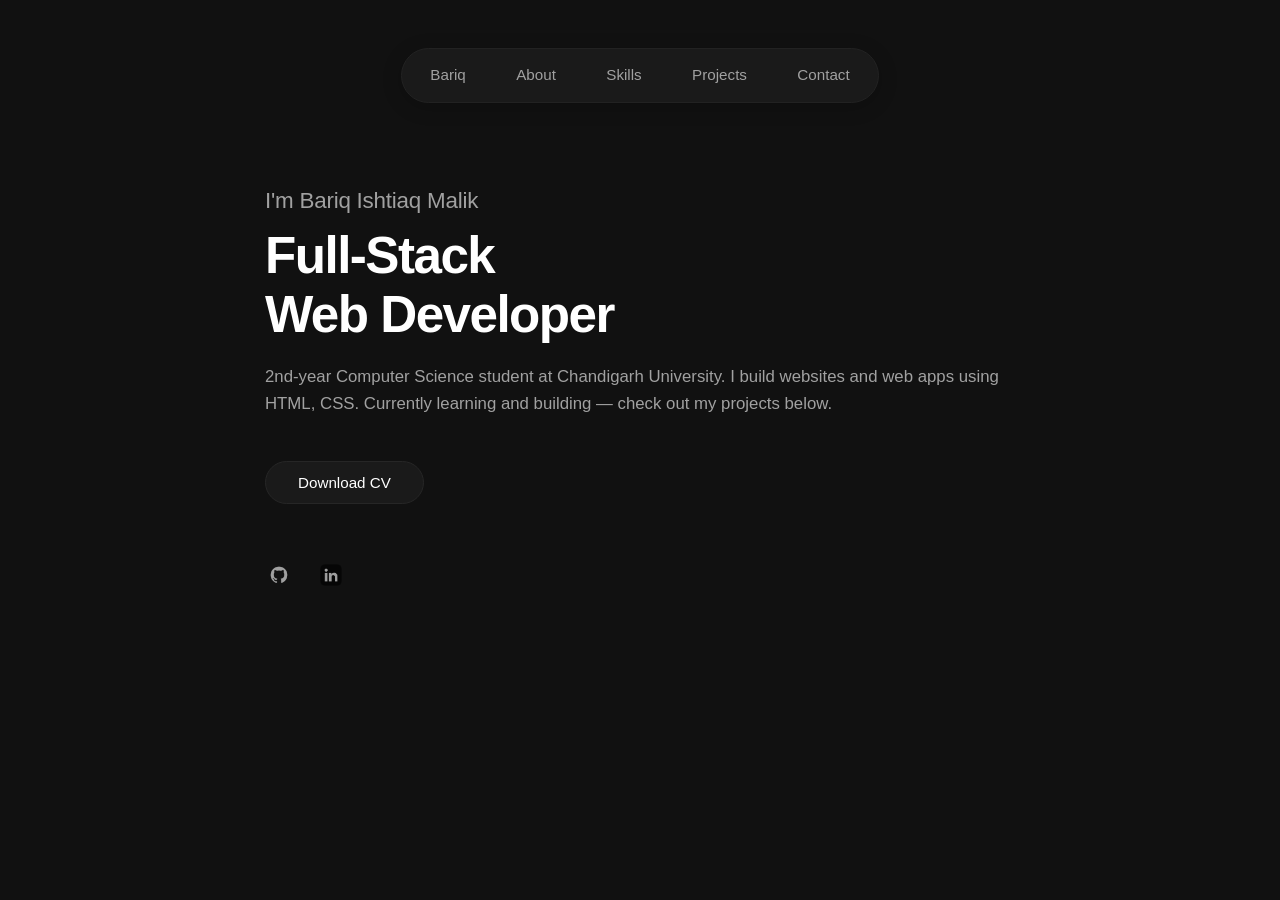
<file: index.html>
<!DOCTYPE html>
<html lang="en">
 
<head>
    <meta charset="UTF-8">
    <meta name="viewport" content="width=device-width, initial-scale=1.0">
    <title>Bariq Ishtiaq Malik | Portfolio</title>
    <link rel="stylesheet" href="style.css">
</head>

<body>
    <main>
    <header>
        <nav>
            <a href="index.html">Bariq</a>
            <a href="About.html">About</a>
            <a href="Skills.html">Skills</a>
            <a href="Projects.html">Projects</a>
            <a href="Contact.html">Contact</a>
        </nav>
    </header>
    <section id="hero">
    <h3>I'm Bariq Ishtiaq Malik</h3>
    <h1>Full-Stack<br> Web Developer</h1>
    <p>2nd-year Computer Science student at Chandigarh University. I build websites and web apps using
        HTML, CSS. Currently learning and building — check out my projects below.
    </p>
    <a href="Resume.pdf"><button>Download CV</button></a><br>

    <div class="social-links">
        <a href="https://github.com/bariiqmalik"><img src="images/Github.png" alt="github"></a>
        <a href="https://www.linkedin.com/in/bariqmaliik"><img src="images/Linkedin.webp" alt="linkedin"></a>
    </div>
    </section>
    </main>
</body>

</html>
</file>
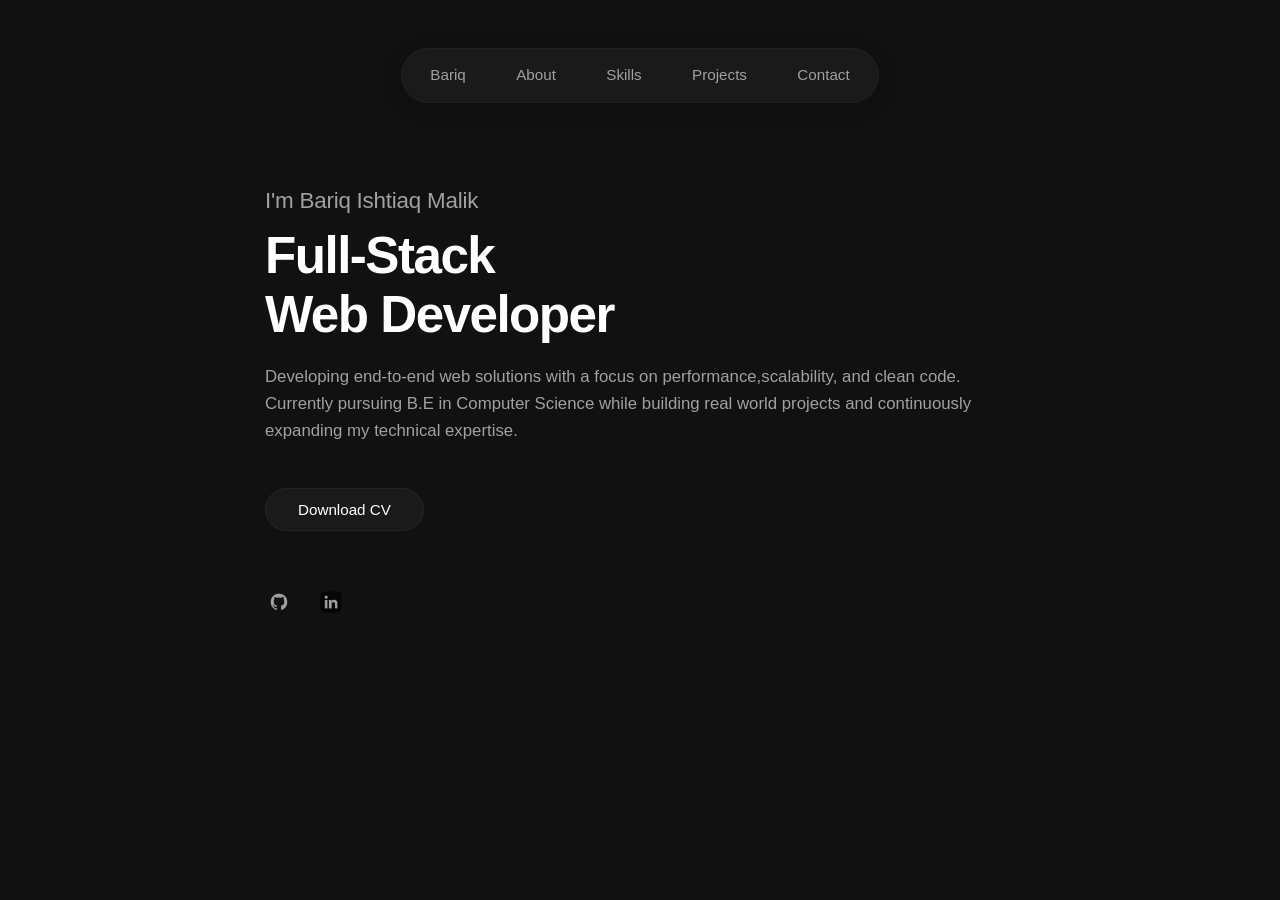
<file: Index.html>
<!DOCTYPE html>
<html lang="en">
 
<head>
    <meta charset="UTF-8">
    <meta name="viewport" content="width=device-width, initial-scale=1.0">
    <title>Bariq Ishtiaq Malik | Portfolio</title>
    <link rel="stylesheet" href="style.css">
</head>

<body>
    <main>
    <header>
        <nav>
            <a href="index.html">Bariq</a>
            <a href="About.html">About</a>
            <a href="Skills.html">Skills</a>
            <a href="Projects.html">Projects</a>
            <a href="Contact.html">Contact</a>
        </nav>
    </header>
    <section id="hero">
    <h3>I'm Bariq Ishtiaq Malik</h3>
    <h1>Full-Stack<br> Web Developer</h1>
    <p>Developing end-to-end web solutions with a focus on performance,scalability, and clean code. Currently pursuing
        B.E in Computer Science while building real world projects and continuously expanding my technical expertise.
    </p>
    <a href="Resume.pdf"><button>Download CV</button></a><br>

    <div class="social-links">
        <a href="https://github.com/bariiqmalik"><img src="images/Github.png" alt="github"></a>
        <a href="https://www.linkedin.com/in/bariqmaliik"><img src="images/Linkedin.webp" alt="linkedin"></a>
    </div>
    </section>
    </main>
</body>

</html>
</file>
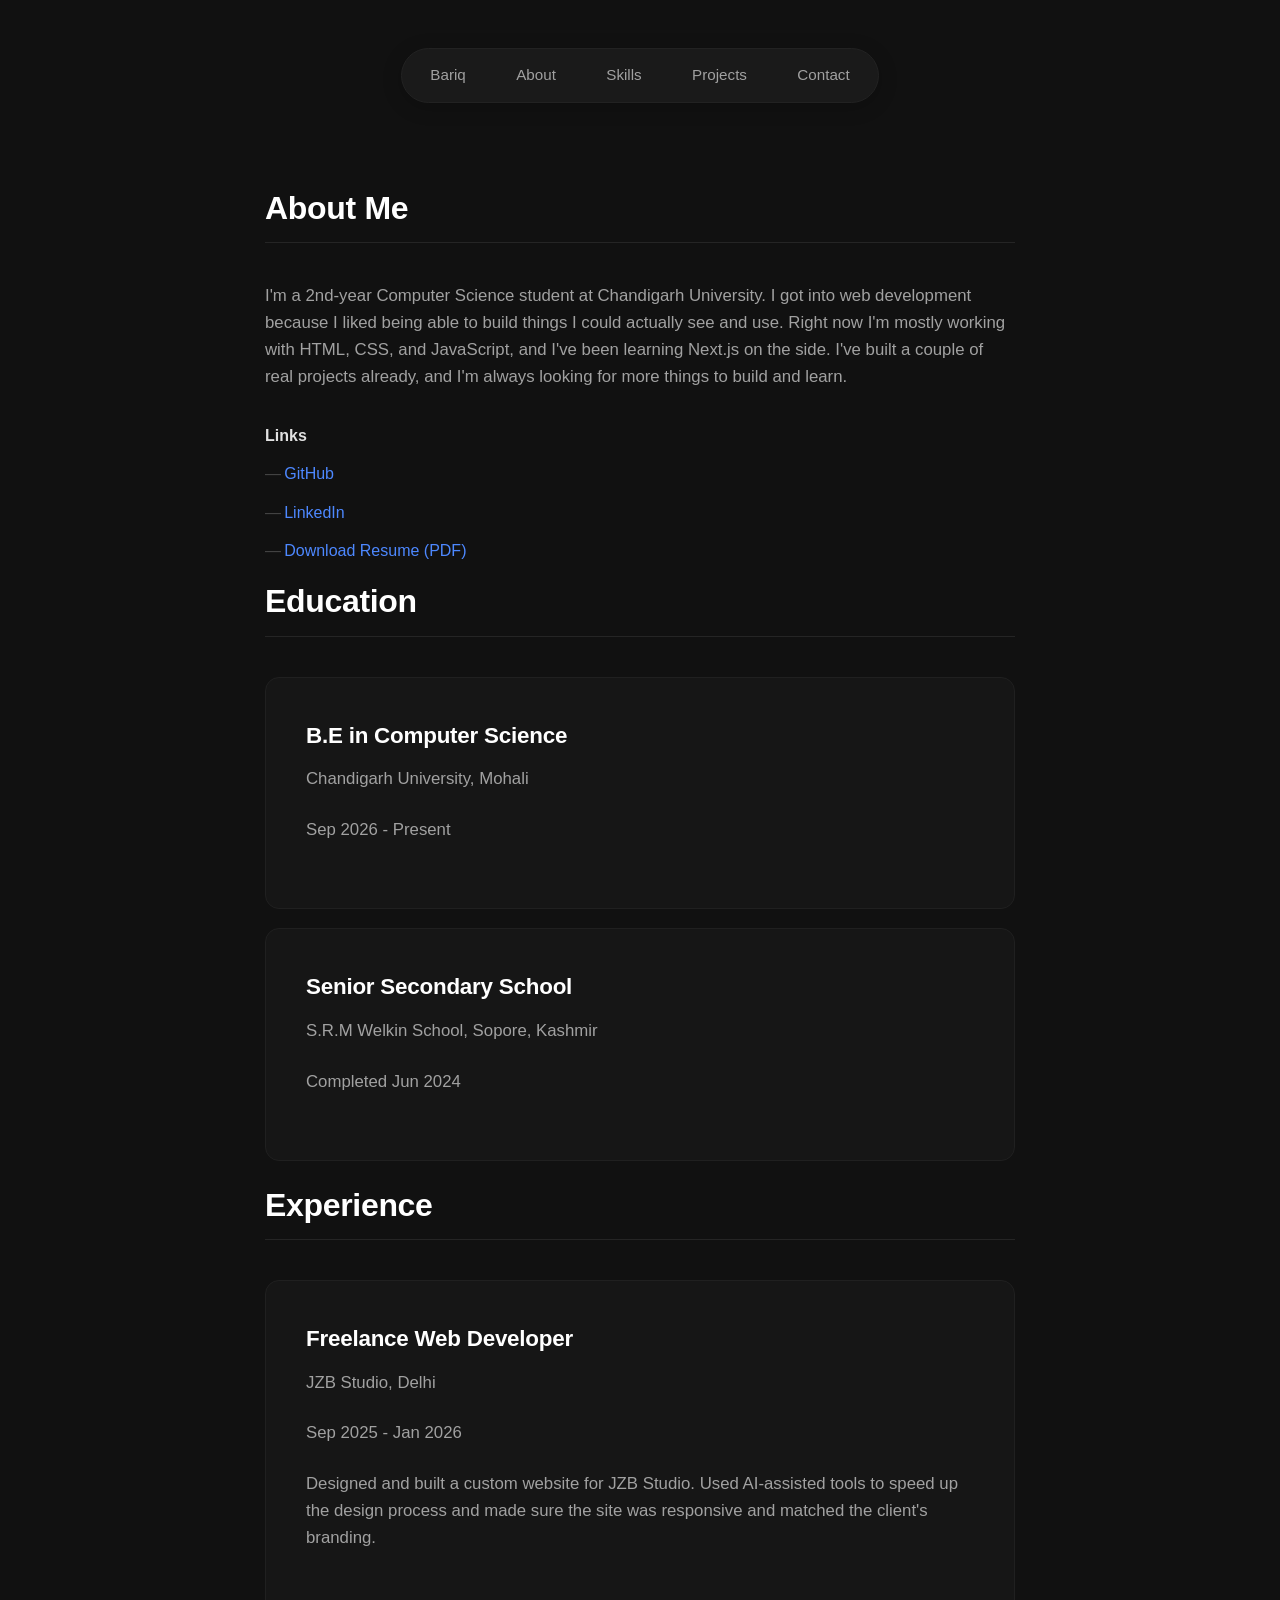
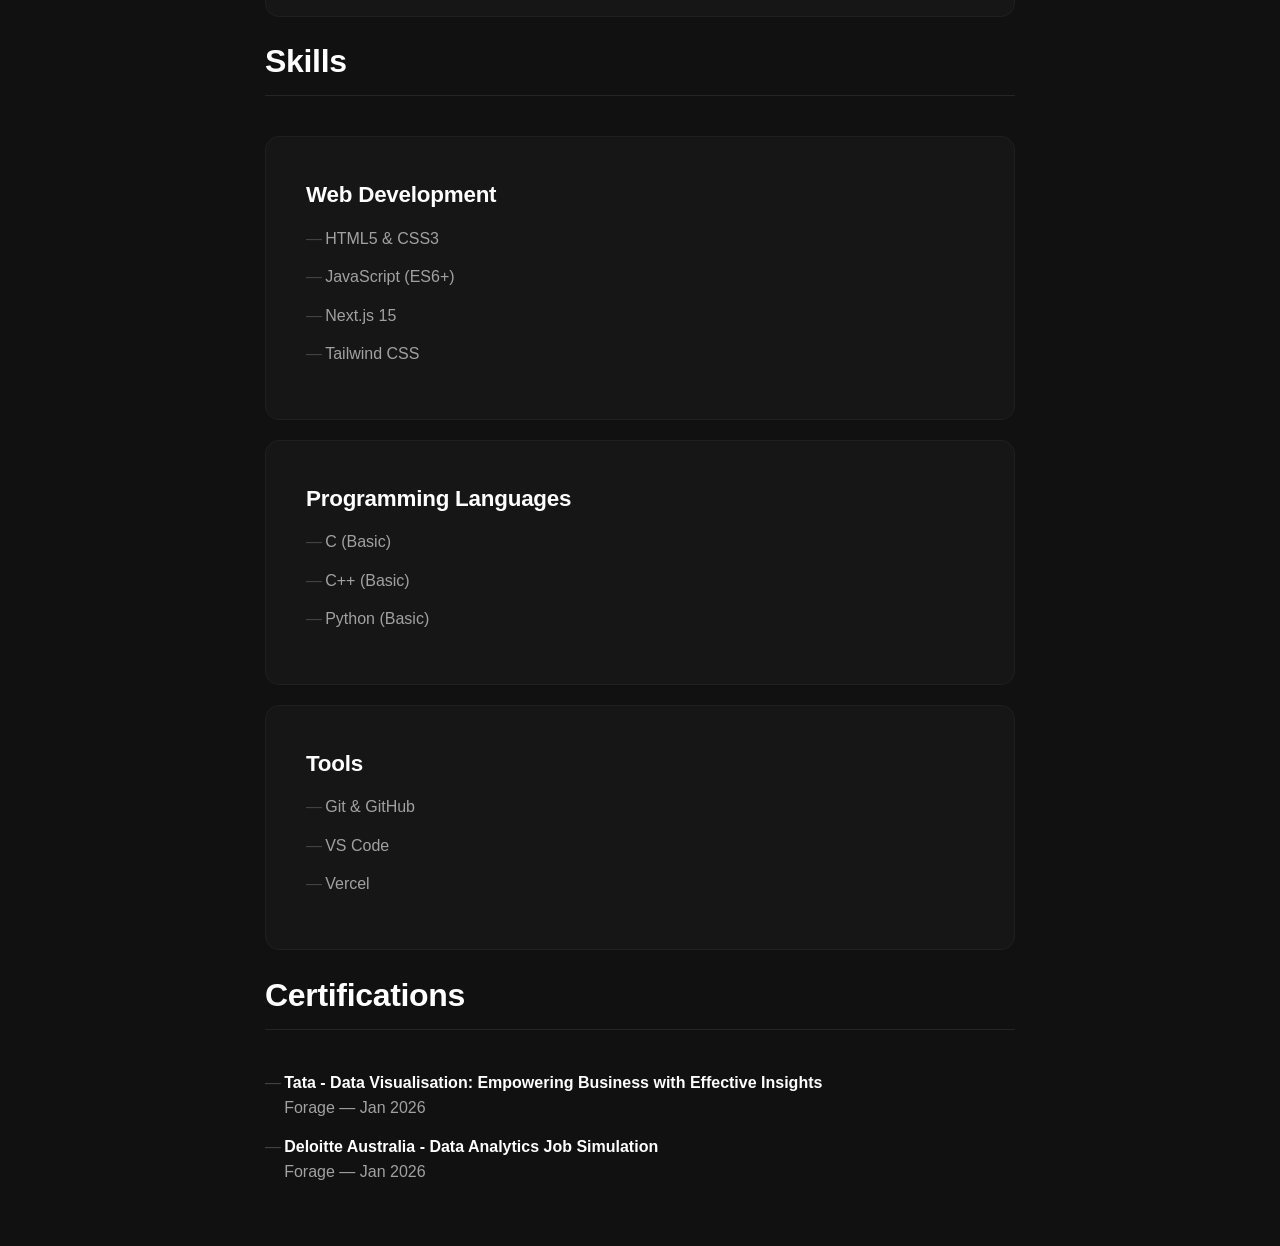
<file: About.html>
<!DOCTYPE html>
<html lang="en">

<head>
    <meta charset="UTF-8">
    <meta name="viewport" content="width=device-width, initial-scale=1.0">
    <title>Bariq Ishtiaq Malik | About</title>
    <link rel="stylesheet" href="style.css">
</head>

<body>
    <header>
        <nav>
            <a href="index.html">Bariq</a>
            <a href="About.html">About</a>
            <a href="Skills.html">Skills</a>
            <a href="Projects.html">Projects</a>
            <a href="Contact.html">Contact</a>
        </nav>
    </header>

    <main>
        <section id="about">
            <h2>About Me</h2>
            <hr>
            <p>
                I'm a 2nd-year Computer Science student at Chandigarh University. I got into web development
                because I liked being able to build things I could actually see and use. Right now I'm mostly
                working with HTML, CSS, and JavaScript, and I've been learning Next.js on the side. I've built
                a couple of real projects already, and I'm always looking for more things to build and learn.
            </p>

            <h4>Links</h4>
            <ul>
                <li><a href="https://github.com/bariiqmalik" target="_blank" rel="noopener noreferrer">GitHub</a></li>
                <li><a href="https://www.linkedin.com/in/bariqmaliik" target="_blank" rel="noopener noreferrer">LinkedIn</a></li>
                <li><a href="Resume.pdf" target="_blank">Download Resume (PDF)</a></li>
            </ul>
        </section>

        <section id="education">
            <h2>Education</h2>
            <hr>
            <div class="degree">
                <h3>B.E in Computer Science</h3>
                <p>Chandigarh University, Mohali</p>
                <p>Sep 2026 - Present</p>
            </div>
            <div class="school">
                <h3>Senior Secondary School</h3>
                <p>S.R.M Welkin School, Sopore, Kashmir</p>
                <p>Completed Jun 2024</p>
            </div>
        </section>

        <section id="experience">
            <h2>Experience</h2>
            <hr>
            <div class="degree">
                <h3>Freelance Web Developer</h3>
                <p>JZB Studio, Delhi</p>
                <p>Sep 2025 - Jan 2026</p>
                <p>Designed and built a custom website for JZB Studio. Used AI-assisted tools to speed up
                    the design process and made sure the site was responsive and matched the client's branding.</p>
            </div>
        </section>

        <section id="skills">
            <h2>Skills</h2>
            <hr>
            <div class="skill-category">
                <h3>Web Development</h3>
                <ul>
                    <li>HTML5 &amp; CSS3</li>
                    <li>JavaScript (ES6+)</li>
                    <li>Next.js 15</li>
                    <li>Tailwind CSS</li>
                </ul>
            </div>
            <div class="skill-category">
                <h3>Programming Languages</h3>
                <ul>
                    <li>C (Basic)</li>
                    <li>C++ (Basic)</li>
                    <li>Python (Basic)</li>
                </ul>
            </div>
            <div class="skill-category">
                <h3>Tools</h3>
                <ul>
                    <li>Git &amp; GitHub</li>
                    <li>VS Code</li>
                    <li>Vercel</li>
                </ul>
            </div>
        </section>

        <section id="certifications">
            <h2>Certifications</h2>
            <hr>
            <ul>
                <li>
                    <strong>Tata - Data Visualisation: Empowering Business with Effective Insights</strong><br>
                    Forage &mdash; Jan 2026
                </li>
                <li>
                    <strong>Deloitte Australia - Data Analytics Job Simulation</strong><br>
                    Forage &mdash; Jan 2026
                </li>
            </ul>
        </section>
    </main>

</body>

</html>
</file>
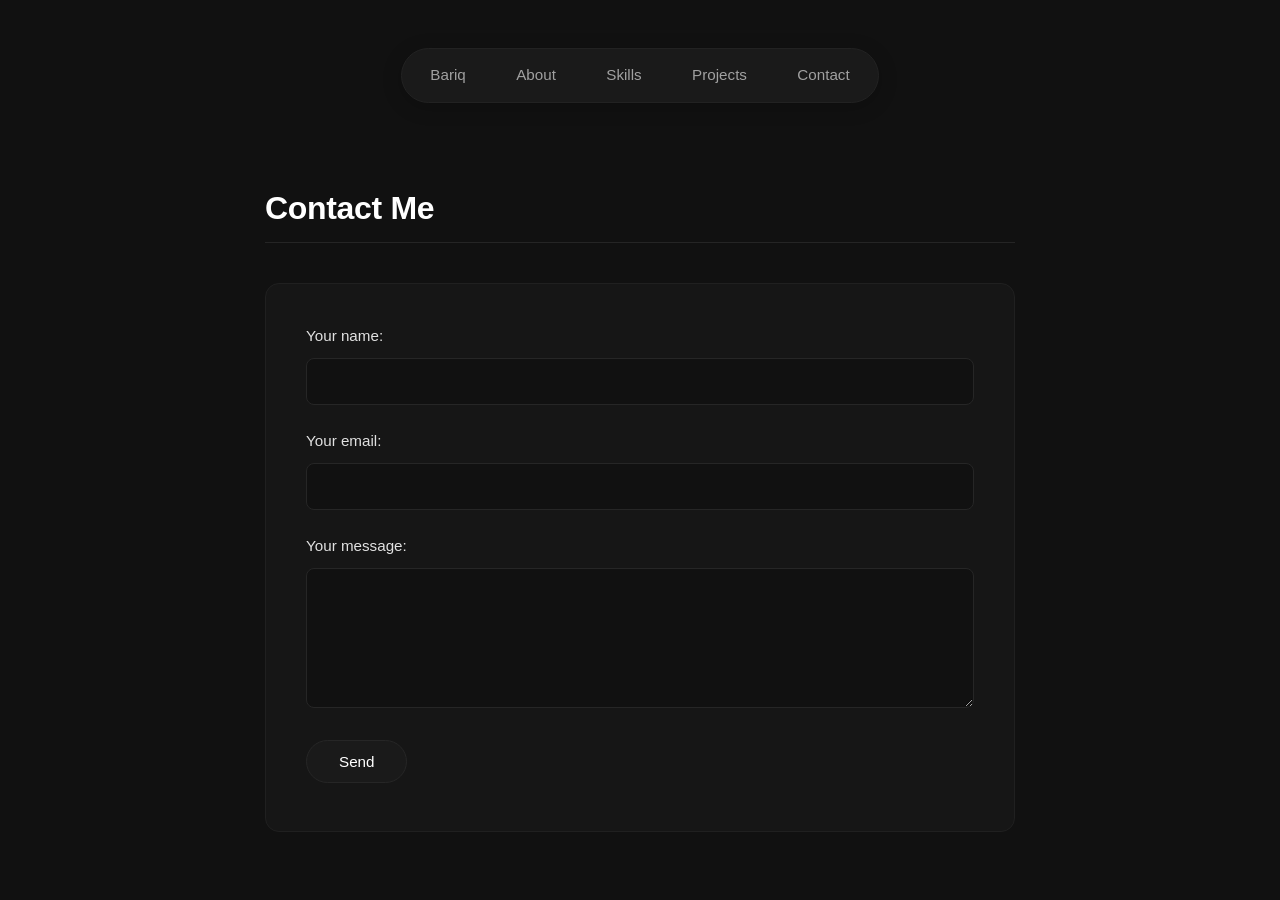
<file: Contact.html>
<!DOCTYPE html>
<html lang="en">
<head> 
    <meta charset="UTF-8">
    <meta name="viewport" content="width=device-width, initial-scale=1.0">
    <title>Bariq Ishtiaq Malik | Portfolio</title>
    <link rel="stylesheet" href="style.css">
</head>
<body>
    <header>
        <nav>
            <a href="index.html">Bariq</a>
            <a href="About.html">About</a>
            <a href="Skills.html">Skills</a>
            <a href="Projects.html">Projects</a>
            <a href="Contact.html">Contact</a>
        </nav>
    </header>
    <main>
        <section id="contact">
            <h2>Contact Me</h2>
            <hr>
            <form action="https://formspree.io/f/your-form-endpoint"
  method="POST">
  <label>
    Your name:
    <input type="text" name="name" required>
  </label>
  <label>
    Your email:
    <input type="email" name="email">
  </label>
  <label>
    Your message:
    <textarea name="message"></textarea>
  </label>
  <button type="submit">Send</button>
</form>
        </section>
    </main>
</body>
</html>
</file>
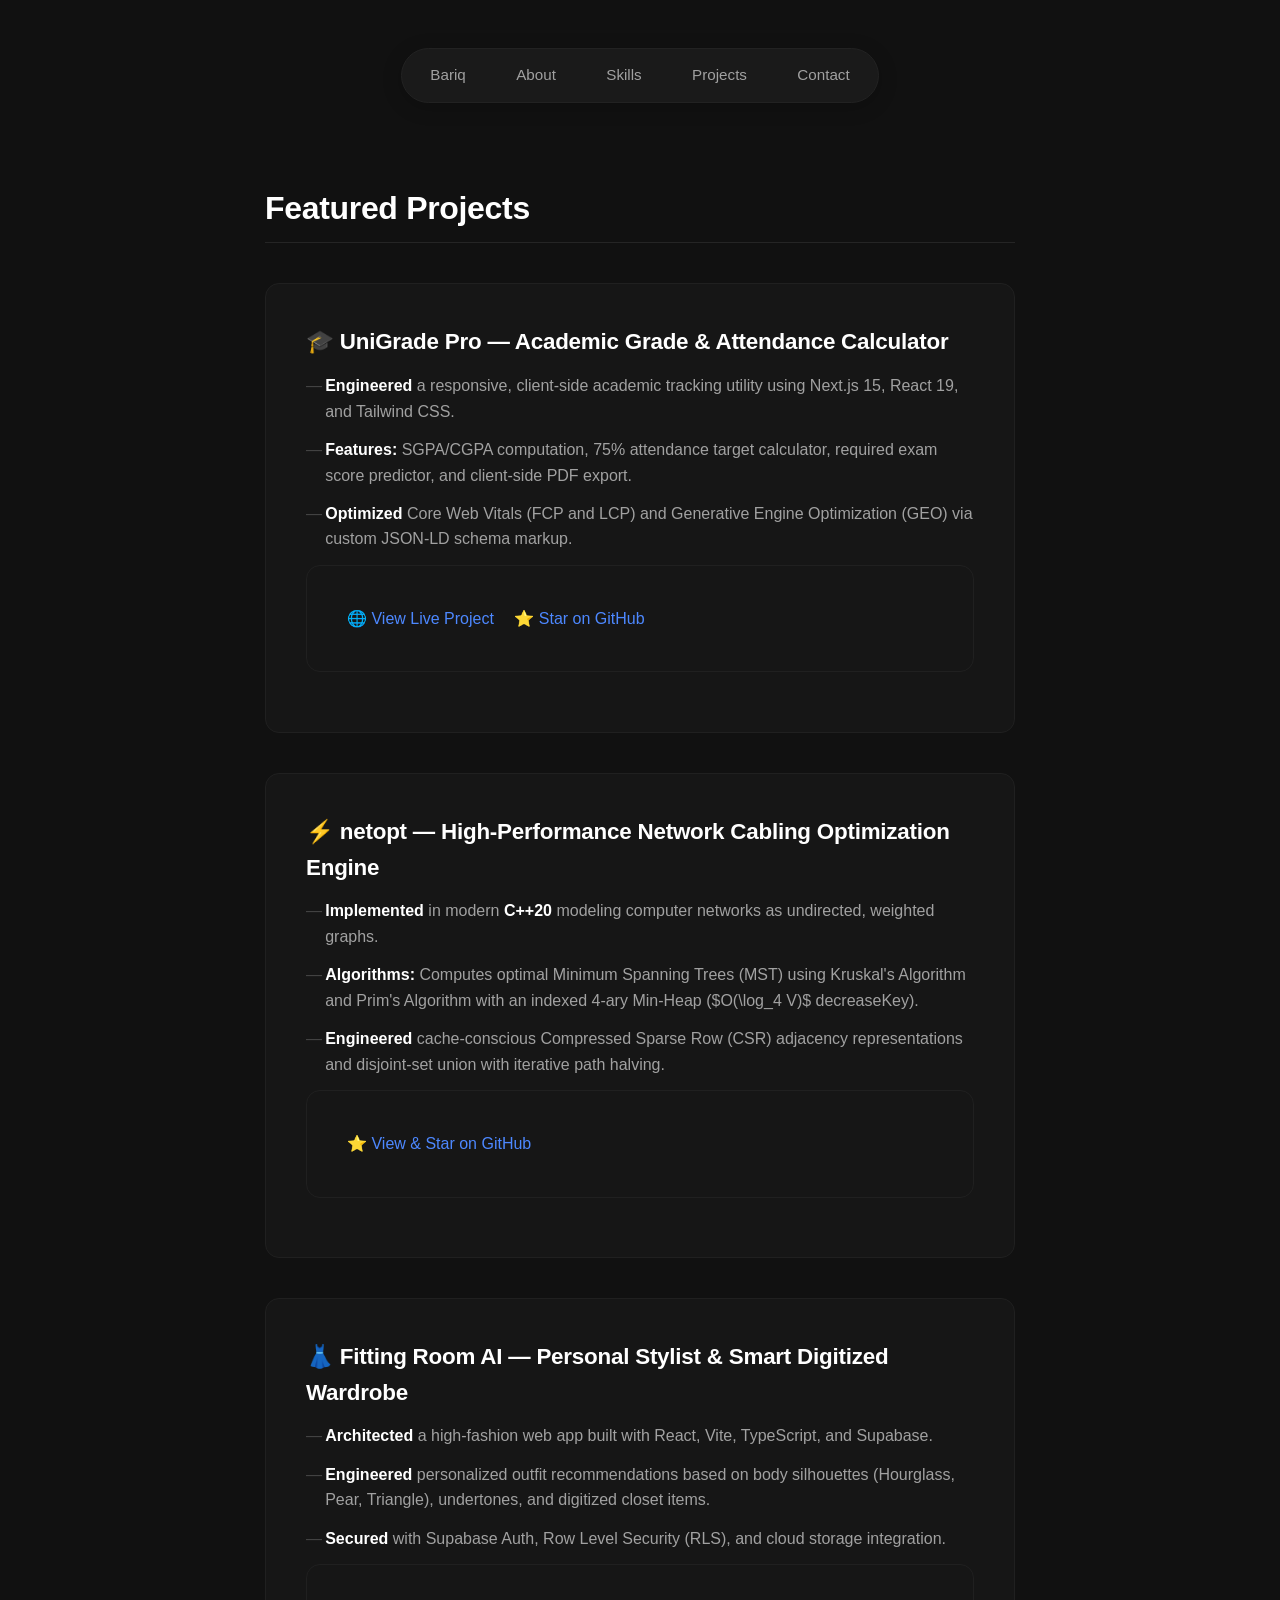
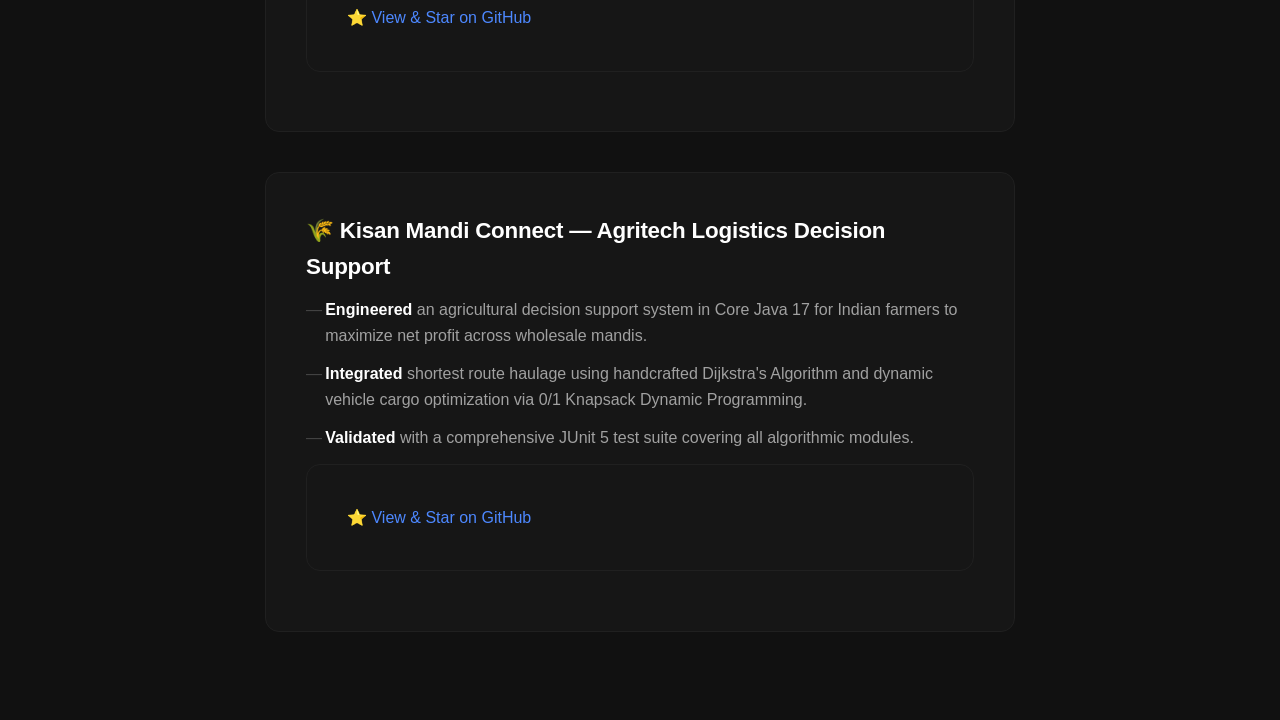
<file: Projects.html>
<!DOCTYPE html>
<html lang="en">
<head>
    <meta charset="UTF-8">
    <meta name="viewport" content="width=device-width, initial-scale=1.0">
    <title>Bariq Ishtiaq Malik | Projects</title>
    <link rel="stylesheet" href="style.css">
</head> 
<body>
    <header>
        <nav>
            <a href="index.html">Bariq</a>
            <a href="About.html">About</a>
            <a href="Skills.html">Skills</a>
            <a href="Projects.html">Projects</a>
            <a href="Contact.html">Contact</a>
        </nav>
    </header>
    
    <main>
        <section id="projects">
            <h2>Featured Projects</h2>
            <hr>
            
            <div style="margin-bottom: 2.5rem;">
                <h3>🎓 UniGrade Pro — Academic Grade & Attendance Calculator</h3>
                <ul>
                    <li><strong>Engineered</strong> a responsive, client-side academic tracking utility using Next.js 15, React 19, and Tailwind CSS.</li>
                    <li><strong>Features:</strong> SGPA/CGPA computation, 75% attendance target calculator, required exam score predictor, and client-side PDF export.</li>
                    <li><strong>Optimized</strong> Core Web Vitals (FCP and LCP) and Generative Engine Optimization (GEO) via custom JSON-LD schema markup.</li>
                </ul>
                <div style="margin-top: 0.75rem;">
                    <a href="https://unigrade-pro.vercel.app/" target="_blank" rel="noopener noreferrer" style="margin-right: 1rem;">🌐 View Live Project</a>
                    <a href="https://github.com/bariiqmalik/unigrade-pro" target="_blank" rel="noopener noreferrer">⭐ Star on GitHub</a>
                </div>
            </div>

            <div style="margin-bottom: 2.5rem;">
                <h3>⚡ netopt — High-Performance Network Cabling Optimization Engine</h3>
                <ul>
                    <li><strong>Implemented</strong> in modern <strong>C++20</strong> modeling computer networks as undirected, weighted graphs.</li>
                    <li><strong>Algorithms:</strong> Computes optimal Minimum Spanning Trees (MST) using Kruskal's Algorithm and Prim's Algorithm with an indexed 4-ary Min-Heap ($O(\log_4 V)$ decreaseKey).</li>
                    <li><strong>Engineered</strong> cache-conscious Compressed Sparse Row (CSR) adjacency representations and disjoint-set union with iterative path halving.</li>
                </ul>
                <div style="margin-top: 0.75rem;">
                    <a href="https://github.com/bariiqmalik/netopt" target="_blank" rel="noopener noreferrer">⭐ View & Star on GitHub</a>
                </div>
            </div>

            <div style="margin-bottom: 2.5rem;">
                <h3>👗 Fitting Room AI — Personal Stylist & Smart Digitized Wardrobe</h3>
                <ul>
                    <li><strong>Architected</strong> a high-fashion web app built with React, Vite, TypeScript, and Supabase.</li>
                    <li><strong>Engineered</strong> personalized outfit recommendations based on body silhouettes (Hourglass, Pear, Triangle), undertones, and digitized closet items.</li>
                    <li><strong>Secured</strong> with Supabase Auth, Row Level Security (RLS), and cloud storage integration.</li>
                </ul>
                <div style="margin-top: 0.75rem;">
                    <a href="https://github.com/bariiqmalik/fitcheck" target="_blank" rel="noopener noreferrer">⭐ View & Star on GitHub</a>
                </div>
            </div>

            <div style="margin-bottom: 2.5rem;">
                <h3>🌾 Kisan Mandi Connect — Agritech Logistics Decision Support</h3>
                <ul>
                    <li><strong>Engineered</strong> an agricultural decision support system in Core Java 17 for Indian farmers to maximize net profit across wholesale mandis.</li>
                    <li><strong>Integrated</strong> shortest route haulage using handcrafted Dijkstra's Algorithm and dynamic vehicle cargo optimization via 0/1 Knapsack Dynamic Programming.</li>
                    <li><strong>Validated</strong> with a comprehensive JUnit 5 test suite covering all algorithmic modules.</li>
                </ul>
                <div style="margin-top: 0.75rem;">
                    <a href="https://github.com/bariiqmalik/kisan-mandi-connect" target="_blank" rel="noopener noreferrer">⭐ View & Star on GitHub</a>
                </div>
            </div>
            
        </section>
    </main>
</body>
</html>
</file>
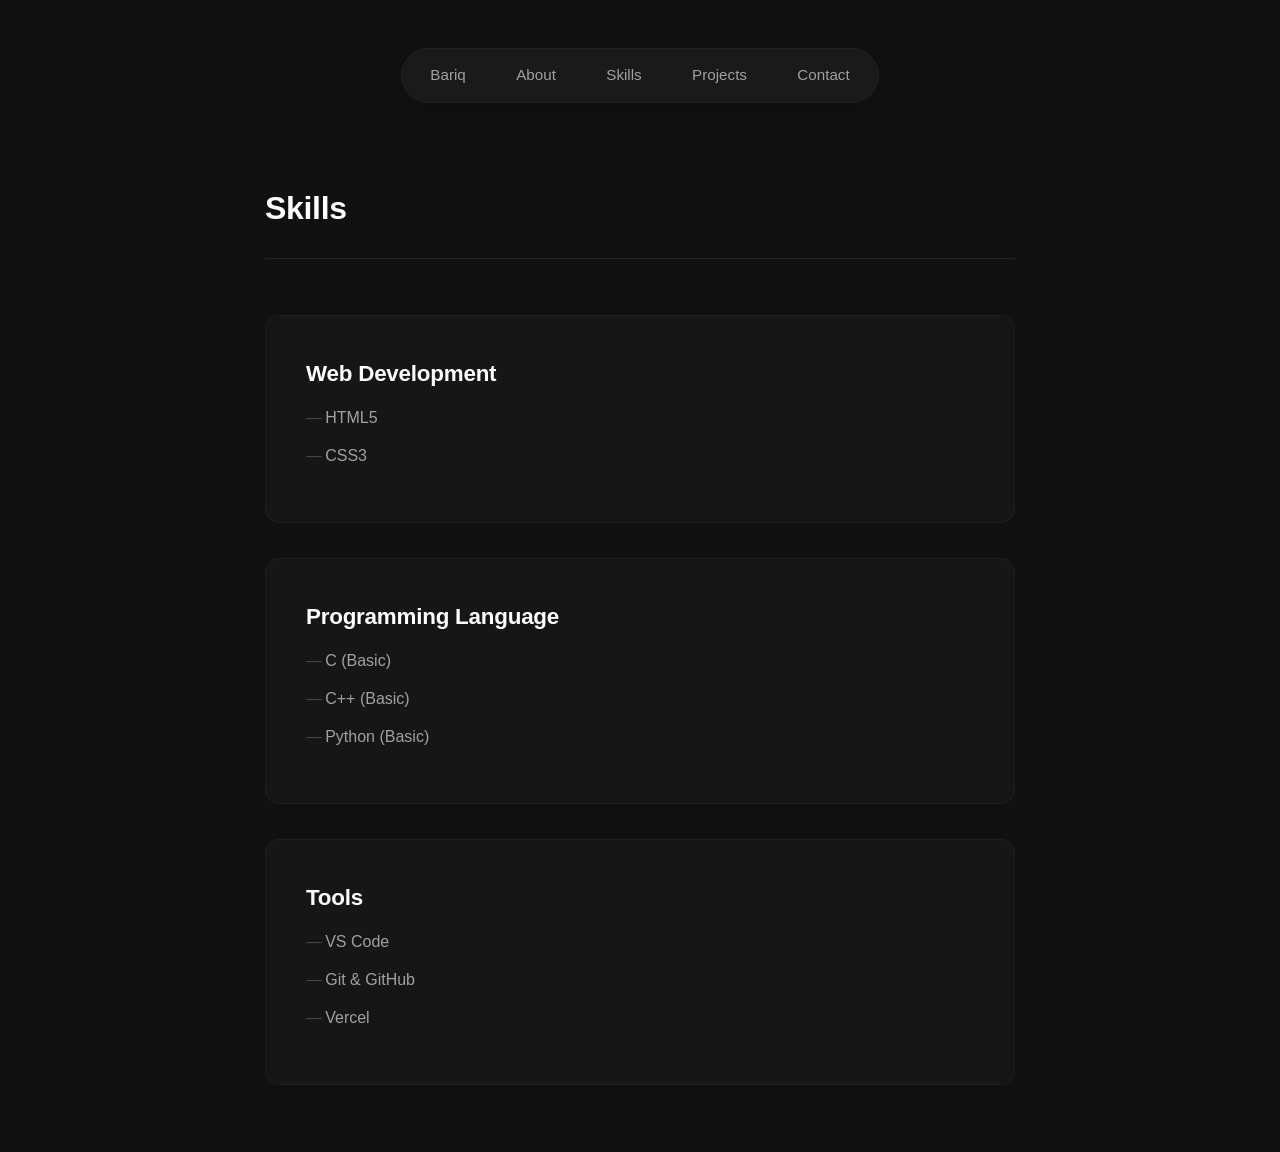
<file: Skills.html>
<!DOCTYPE html>
<html lang="en">
<head>
    <meta charset="UTF-8">
    <meta name="viewport" content="width=device-width, initial-scale=1.0">
    <title>Bariq Ishtiaq Malik | Portfolio</title>
    <link rel="stylesheet" href="style.css">
</head>
<body>
        <header>
        <nav>
            <a href="index.html">Bariq</a>
            <a href="About.html">About</a>
            <a href="Skills.html">Skills</a>
            <a href="Projects.html">Projects</a>
            <a href="Contact.html">Contact</a>
        </nav>
    </header>
    <main>
        <section class="skills-container">
            <h2>Skills</h2>
            <hr>
            <div class="skill-category">
    <h3>Web Development</h3>
    <ul>
        <li>HTML5</li>
        <li>CSS3</li>
    </ul>
    </div>
            <div class="skill-category">
                <h3>Programming Language</h3>
                <ul>
                    <li>C (Basic)</li>
                    <li>C++ (Basic)</li>
                    <li>Python (Basic)</li>
                </ul>
            </div>
            <div class="skill-category">
            <h3>Tools</h3>
            <ul>
                <li>VS Code</li>
                <li>Git & GitHub</li>
                <li>Vercel</li>
            </ul>
        </div>
        </section>
    </main>

</body>
</html>
</file>
<file: style.css>
* {
    margin: 0;
    padding: 0;
    box-sizing: border-box;
    font-family: 'Segoe UI', Tahoma, Geneva, Verdana, sans-serif;
}

body {
    background-color: #111111;
    color: #E1E1E1;
    line-height: 1.6;
    min-height: 100vh;
    display: flex;
    flex-direction: column;
    align-items: center;
    padding: 3rem 2rem;
    overflow-x: hidden;
}

@keyframes fadeSlideDown {
    0% {
        opacity: 0;
        transform: translateY(-15px);
    }
    100% {
        opacity: 1;
        transform: translateY(0);
    }
}

@keyframes fadeSlideUp {
    0% {
        opacity: 0;
        transform: translateY(20px);
    }
    100% {
        opacity: 1;
        transform: translateY(0);
    }
}

header {
    width: 100%;
    max-width: 750px;
    margin-bottom: 5rem;
    display: flex;
    justify-content: center;
    animation: fadeSlideDown 0.6s cubic-bezier(0.16, 1, 0.3, 1) forwards;
}

main, section {
    width: 100%;
    max-width: 750px;
    margin: 0 auto;
}

main {
    opacity: 0;
    animation: fadeSlideUp 0.7s cubic-bezier(0.16, 1, 0.3, 1) 0.15s forwards;
}

h1 {
    color: #FFFFFF;
    font-size: 3.2rem;
    font-weight: 700;
    margin-bottom: 1.2rem;
    line-height: 1.15;
    letter-spacing: -0.03em;
}

h2, h3 {
    color: #FFFFFF;
    font-weight: 600;
    letter-spacing: -0.01em;
}

h2 {
    font-size: 2rem;
    margin-bottom: 0.5rem;
}

h3 {
    font-size: 1.4rem;
    margin-bottom: 0.8rem;
}

h4, h5 {
    color: #E1E1E1;
    margin-top: 2rem;
    margin-bottom: 0.8rem;
}

p {
    color: #A1A1A1;
    margin-bottom: 1.5rem;
    font-size: 1.05rem;
}

b, strong {
    color: #FFFFFF;
}

hr {
    border: 0;
    height: 1px;
    background: #252525;
    margin-bottom: 2.5rem;
}

nav {
    display: flex;
    gap: 0.75rem;
    background-color: #1A1A1A;
    padding: 0.4rem 0.6rem;
    border-radius: 30px;
    border: 1px solid #222222;
    box-shadow: 0 4px 20px rgba(0, 0, 0, 0.2);
}

nav a {
    color: #A1A1A1;
    text-decoration: none;
    font-size: 0.95rem;
    font-weight: 500;
    padding: 0.5rem 1.2rem;
    border-radius: 20px;
    transition: all 0.3s cubic-bezier(0.25, 0.8, 0.25, 1);
}

nav a:hover {
    color: #FFFFFF;
    background-color: #262626;
    transform: scale(1.05);
}

#hero {
    display: flex;
    flex-direction: column;
    align-items: flex-start;
}

#hero h3 {
    color: #A1A1A1;
    font-weight: 400;
    margin-bottom: 0.5rem;
}

#hero a img {
    margin-right: 1.2rem;
    margin-top: 1.5rem;
    height: 28px;
    width: auto;
    opacity: 0.6;
    transition: opacity 0.2s ease;
}

#hero a img:hover {
    opacity: 1;
}

#hero .social-links a:first-child img {
    filter: brightness(0) invert(1);
}

button, .btn {
    background-color: #1A1A1A;
    color: #FFFFFF;
    border: 1px solid #262626;
    padding: 0.75rem 2rem;
    font-size: 0.95rem;
    font-weight: 500;
    border-radius: 24px;
    cursor: pointer;
    transition: all 0.3s cubic-bezier(0.25, 0.8, 0.25, 1);
    margin-top: 1.2rem;
    margin-bottom: 0.5rem;
}

button:hover {
    background-color: #FFFFFF;
    color: #111111;
    border-color: #FFFFFF;
    transform: translateY(-2px);
    box-shadow: 0 5px 15px rgba(255, 255, 255, 0.1);
}

a {
    color: #4D88FF;
    text-decoration: none;
    font-weight: 500;
    transition: color 0.25s ease;
}

a:hover {
    color: #FFFFFF;
}

.skills-container, #projects, #education, #contact {
    display: flex;
    flex-direction: column;
    width: 100%;
}

.skills-container {
    display: grid;
    grid-template-columns: 1fr;
    gap: 1rem;
}

.degree, .school, .skill-category, #projects div, .certification {
    background-color: #161616;
    border: 1px solid #202020;
    padding: 2.5rem;
    border-radius: 14px;
    margin-bottom: 1.2rem;
    width: 100%;
    transition: all 0.4s cubic-bezier(0.16, 1, 0.3, 1);
}

.degree:hover, .school:hover, .skill-category:hover, #projects div:hover, .certification:hover {
    border-color: #3d3d3d;
    transform: translateY(-4px);
    box-shadow: 0 10px 30px -10px rgba(0, 0, 0, 0.4);
    background-color: #1a1a1a;
}

ul {
    list-style-type: none;
    color: #A1A1A1;
}

li {
    margin-bottom: 0.8rem;
    position: relative;
    padding-left: 1.2rem;
}

li::before {
    content: "—";
    position: absolute;
    left: 0;
    color: #444444;
}

.certification img {
    border-radius: 8px;
    margin-top: 1.2rem;
    border: 1px solid #222222;
    max-width: 100%;
    height: auto;
    transition: transform 0.4s ease;
}

.certification:hover img {
    transform: scale(1.02);
}

form {
    display: flex;
    flex-direction: column;
    gap: 1.5rem;
    width: 100%;
    background-color: #161616;
    padding: 2.5rem;
    border-radius: 14px;
    border: 1px solid #202020;
    transition: all 0.4s cubic-bezier(0.16, 1, 0.3, 1);
}

form:hover {
    border-color: #333333;
}

label {
    display: flex;
    flex-direction: column;
    color: #E1E1E1;
    gap: 0.6rem;
    font-size: 0.95rem;
    font-weight: 500;
}

input, textarea {
    background-color: #111111;
    border: 1px solid #262626;
    color: #FFFFFF;
    padding: 0.85rem 1rem;
    border-radius: 8px;
    font-size: 1rem;
    transition: all 0.3s cubic-bezier(0.25, 0.8, 0.25, 1);
}

input:focus, textarea:focus {
    outline: none;
    border-color: #4D88FF;
    box-shadow: 0 0 0 3px rgba(77, 136, 255, 0.15);
    background-color: #161616;
}

textarea {
    resize: vertical;
    min-height: 140px;
}

form button {
    align-self: flex-start;
    margin-top: 0.5rem;
}
</file>
